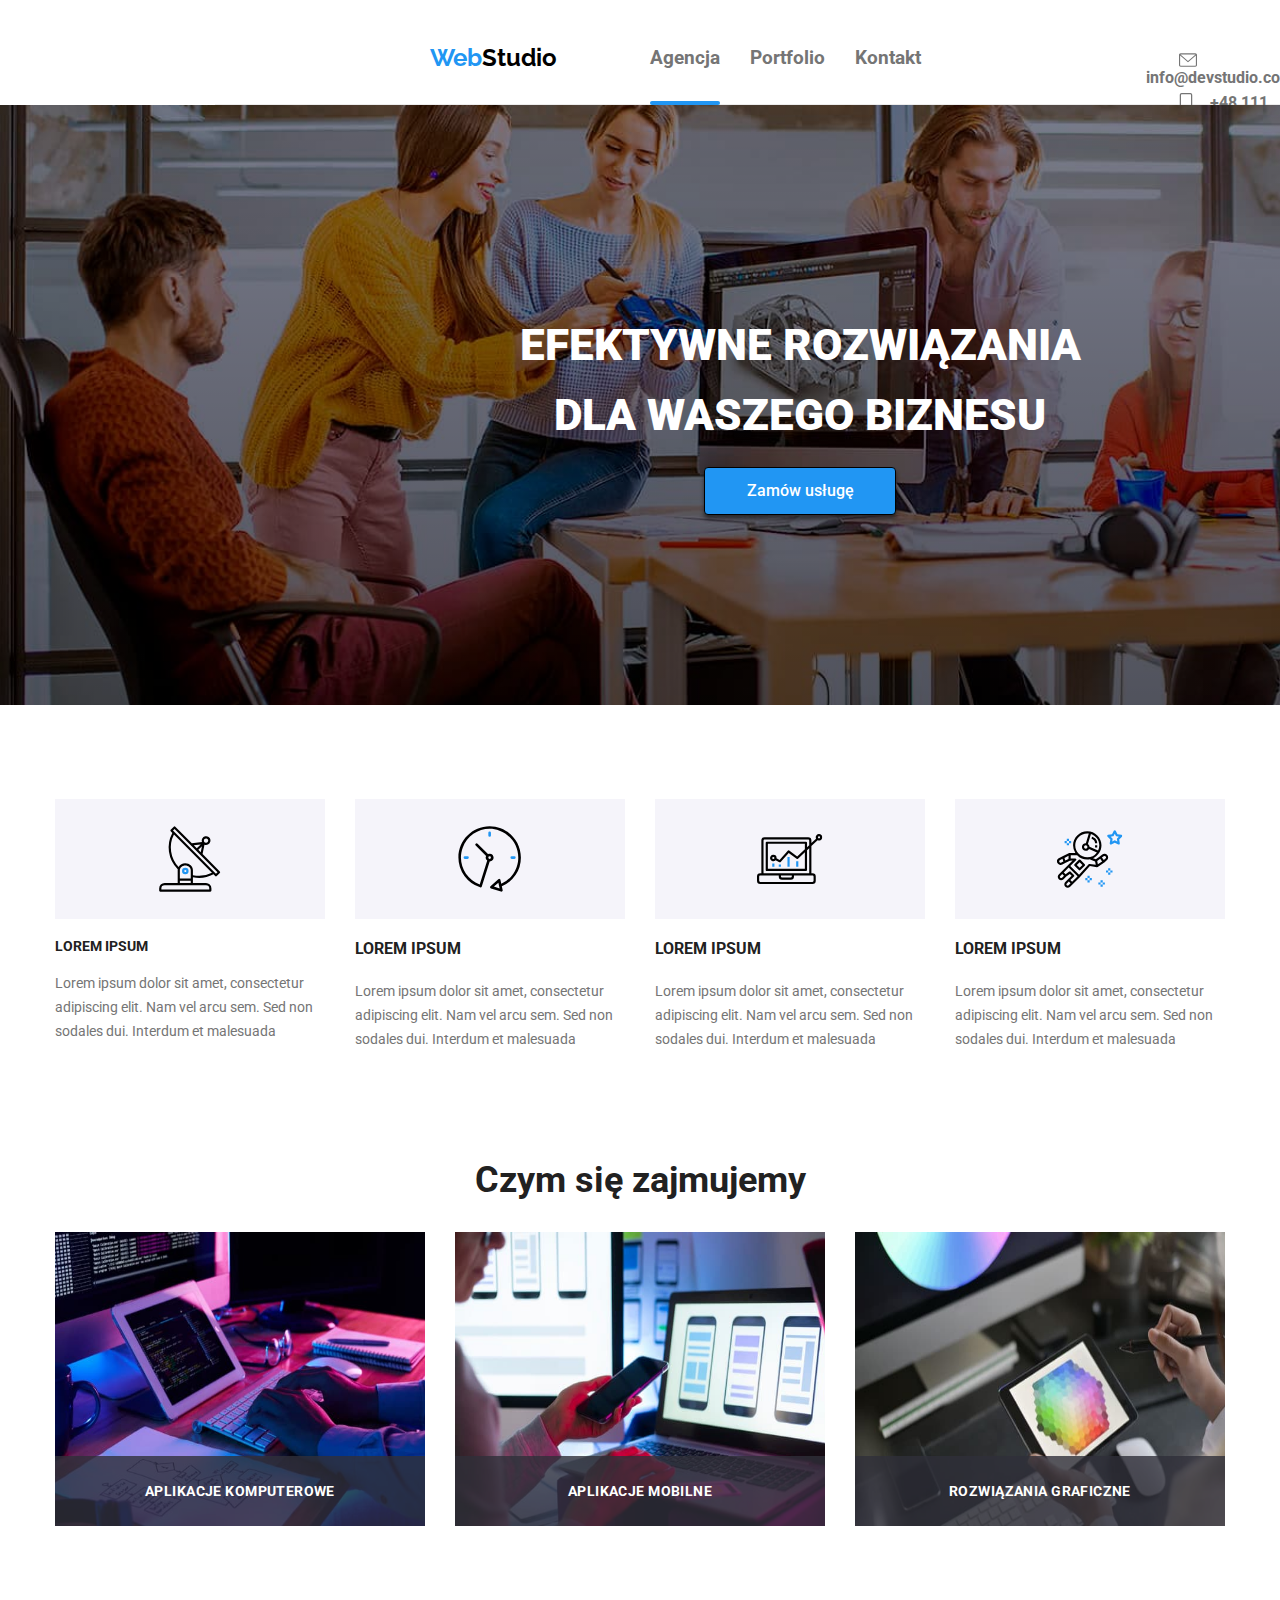
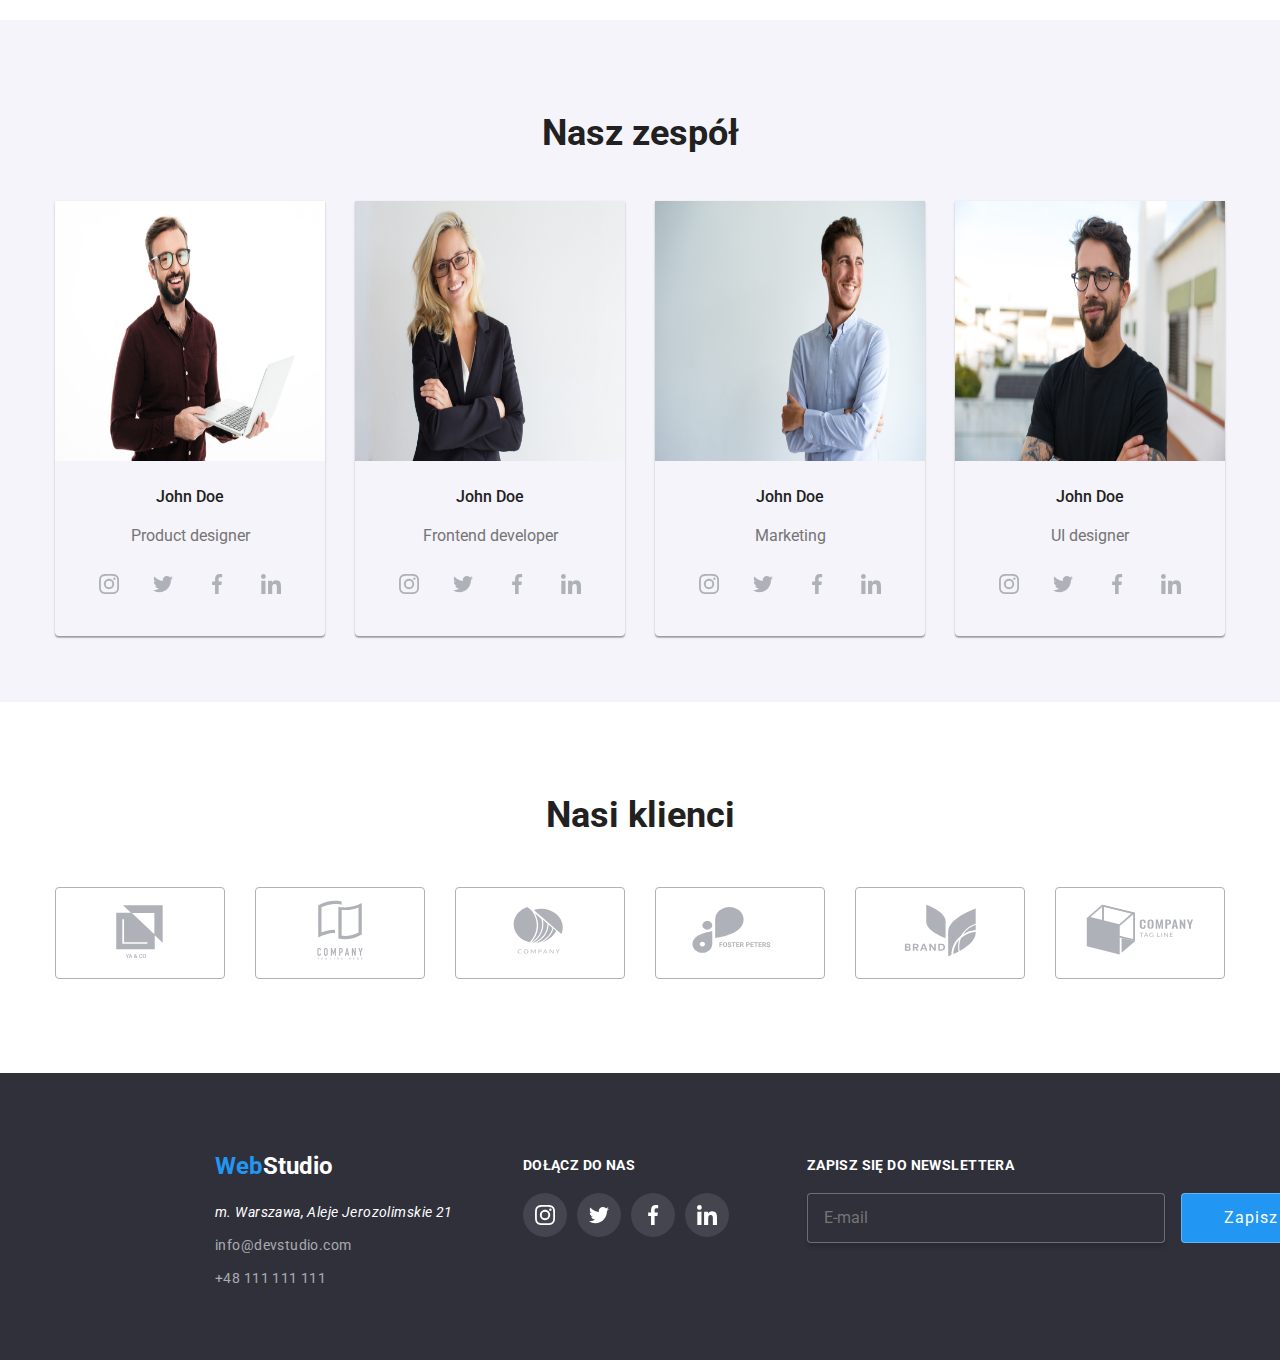
<file: index.html>
<!DOCTYPE html>
<html lang="en">
  <head>
    <meta charset="UTF-8" />
    <meta name="viewport" content="width=device-width, initial-scale=1" />
    <link href="./css/main.min.css" rel="stylesheet" type="text/css" />
    <title>Zadanie domowe - WebStudio</title>
    <link rel="preconnect" href="https://fonts.googleapis.com" />
    <link rel="preconnect" href="https://fonts.gstatic.com" crossorigin />
    <link
      href="https://fonts.googleapis.com/css2?family=Raleway:wght@700&family=Roboto:wght@400;500;700;900&display=swap"
      rel="stylesheet" />
    <link rel="stylesheet" href="./css/modern-normalize.min.css" />
  </head>
  <body>
    <header class="header-box">
      <div class="header-box__header-container">
        <section>
          <a href="https://roeee2.github.io/goit-markup-hw-07/"
            ><h2>
              <span class="header-box__header-container--logo-web">Web</span
              ><span class="header-box__header-container--logo-studio">Studio</span>
            </h2></a
          >
        </section>
        <nav>
          <section class="header-box__header-container--nav-spacing">
            <h3>
              <ul>
                <li>
                  <a class="header-box__header-container--nav-item-active" href="./index.html">Agencja</a>
                </li>
                <li>
                  <a class="header-box__header-container--nav-item" href="./portfolio.html">Portfolio</a>
                </li>
                <li>
                  <a class="header-box__header-container--nav-item" href="./contact.html">Kontakt</a>
                </li>
              </ul>
            </h3>
          </section>
        </nav>
        <section class="header-box__header-container--contact-spacing">
          <h4>
            <a href="mailto:info@devstudio.com">
              <svg class="envelope" width="24px" height="18px">
                <use href="./images/icons.svg#icon-envelope"></use>
              </svg>
              info@devstudio.com</a
            >
            <a href="tel:+48111111111">
              <svg class="smartphone" width="20px" height="32px">
                <use href="./images/icons.svg#icon-smartphone"></use>
              </svg>
              +48 111 111 111</a
            >
          </h4>
        </section>
      </div>
    </header>

    <!-- MAIN-->

    <main>
      <section class="solutions">
        <div class="solutions__content">
          <h1>
            <span class="solutions__content--title">
              <span>EFEKTYWNE ROZWIĄZANIA</span>
              <span>DLA WASZEGO BIZNESU</span>
            </span>
          </h1>
          <button type="button" class="solutions__content--order" data-modal-open>
            Zamów usługę
          </button>
          </div>
        </div>
      </section>
      <section>
        <div class="solutions-examples">
          <div class="solutions-examples__example-container">
            <div class="solutions-examples__icon">
              <svg width="65.32px" height="70px">
                <use href="./images/icons.svg#icon-antenna"></use>
              </svg>
            </div>
            <h4 class="solutions-examples__header">LOREM IPSUM</h4>
            <p class="solutions-examples__description">
              Lorem ipsum dolor sit amet, consectetur adipiscing elit. Nam vel
              arcu sem. Sed non sodales dui. Interdum et malesuada
            </p>
          </div>
          <div class="solutions-examples__example-container">
            <div class="solutions-examples__icon">
              <svg width="65.32px" height="70px">
                <use href="./images/icons.svg#icon-clock"></use>
              </svg>
            </div>
            <h4 class="solutions-example-header">LOREM IPSUM</h4>
            <p class="solutions-examples__description">
              Lorem ipsum dolor sit amet, consectetur adipiscing elit. Nam vel
              arcu sem. Sed non sodales dui. Interdum et malesuada
            </p>
          </div>
          <div class="solutions-examples__example-container">
            <div class="solutions-examples__icon">
              <svg width="65.32px" height="70px">
                <use href="./images/icons.svg#icon-diagram"></use>
              </svg>
            </div>
            <h4 class="solutions-example-header">LOREM IPSUM</h4>
            <p class="solutions-examples__description">
              Lorem ipsum dolor sit amet, consectetur adipiscing elit. Nam vel
              arcu sem. Sed non sodales dui. Interdum et malesuada
            </p>
          </div>
          <div class="solutions-examples__example-container">
            <div class="solutions-examples__icon">
              <svg width="65.32px" height="70px">
                <use href="./images/icons.svg#icon-astronaut"></use>
              </svg>
            </div>
            <h4 class="solutions-example-header">LOREM IPSUM</h4>
            <p class="solutions-examples__description">
              Lorem ipsum dolor sit amet, consectetur adipiscing elit. Nam vel
              arcu sem. Sed non sodales dui. Interdum et malesuada
            </p>
          </div>
        </div>
      </section>
      <section id="whatwedo">
        <div class="whatwedo">
          <div class="whatwedo__header">
            <h2 class="whatwedo__title">Czym się zajmujemy</h2>
          </div>
          <div class="whatwedo__container">
            <div class="whatwedo__item">
              <img
              src="images/whatwedo1.jpg"
              width="370"
              height="294"
              alt="Close up image of a programer working at his desk." />
                <div class="whatwedo__item--bar">
                <p class="whatwedo__item--description">Aplikacje komputerowe</p>
                </div>
            </div>
            <div class="whatwedo__item">
              <img
              src="images/whatwedo2.jpg"
              width="370"
              height="294"
              alt="Web ui designers are developing application/interface for mobile phones." />
                <div class="whatwedo__item--bar">
                <p class="whatwedo__item--description">Aplikacje mobilne</p>
                </div>
            </div>
            <div class="whatwedo__item">
              <img
              src="images/whatwedo3.jpg"
              width="370"
              height="294"
              alt="Creative artist web design with working colour selection graphic tablet." />
                <div class="whatwedo__item--bar">
                <p class="whatwedo__item--description">Rozwiązania graficzne</p>
                </div>
            </div>
          </div>
        </div>
      </section>

      <section id="team">
        <div class="team-header">
          <h2 class="whatwedo__title">Nasz zespół</h2>
        </div>
        <div class="team-container">
          <figure>
            <img
              src="images/ourteam1.jpg"
              width="270"
              height="260"
              alt="Smiling product designer - John Doe." />
            <figcaption>
              <h4 class="team-container__member-header">John Doe</h4>
              <p class="team-container__description">Product designer</p>
              <div class="team-container__socials">
                <ul>
                  <li>
                    <a
                      href="https://instagram.com"
                      target="_blank"
                      rel="noopener noreferrer">
                      <svg class="team-container__socials--icon" width="20px" height="20px">
                        <use href="./images/icons.svg#icon-instagram"></use>
                      </svg>
                    </a>
                  </li>
                  <li>
                    <a
                      href="https://twitter.com"
                      target="_blank"
                      rel="noopener noreferrer">
                      <svg class="team-container__socials--icon" width="20px" height="20px">
                        <use href="./images/icons.svg#icon-twitter"></use>
                      </svg>
                    </a>
                  </li>
                  <li>
                    <a
                      href="https://facebook.com"
                      target="_blank"
                      rel="noopener noreferrer">
                      <svg class="team-container__socials--icon" width="20px" height="20px">
                        <use href="./images/icons.svg#icon-facebook"></use>
                      </svg>
                    </a>
                  </li>
                  <li>
                    <a
                      href="https://linkedin.com"
                      target="_blank"
                      rel="noopener noreferrer">
                      <svg class="team-container__socials--icon" width="20px" height="20px">
                        <use href="./images/icons.svg#icon-linkedin"></use>
                      </svg>
                    </a>
                  </li>
                </ul>
              </div>
            </figcaption>
          </figure>
          <figure>
            <img
              src="images/ourteam2.jpg"
              width="270"
              height="260"
              alt="Smiling frontend developer - John Doe." />
            <figcaption>
              <h4 class="team-container__member-header">John Doe</h4>
              <p class="team-container__description">Frontend developer</p>
              <div class="team-container__socials">
                <ul>
                  <li>
                    <a
                      href="https://instagram.com"
                      target="_blank"
                      rel="noopener noreferrer">
                      <svg class="team-container__socials--icon" width="20px" height="20px">
                        <use href="./images/icons.svg#icon-instagram"></use>
                      </svg>
                    </a>
                  </li>
                  <li>
                    <a
                      href="https://twitter.com"
                      target="_blank"
                      rel="noopener noreferrer">
                      <svg class="team-container__socials--icon" width="20px" height="20px">
                        <use href="./images/icons.svg#icon-twitter"></use>
                      </svg>
                    </a>
                  </li>
                  <li>
                    <a
                      href="https://facebook.com"
                      target="_blank"
                      rel="noopener noreferrer">
                      <svg class="team-container__socials--icon" width="20px" height="20px">
                        <use href="./images/icons.svg#icon-facebook"></use>
                      </svg>
                    </a>
                  </li>
                  <li>
                    <a
                      href="https://linkedin.com"
                      target="_blank"
                      rel="noopener noreferrer">
                      <svg class="team-container__socials--icon" width="20px" height="20px">
                        <use href="./images/icons.svg#icon-linkedin"></use>
                      </svg>
                    </a>
                  </li>
                </ul>
              </div>
            </figcaption>
          </figure>
          <figure>
            <img
              src="images/ourteam3.jpg"
              width="270"
              height="260"
              alt="Smiling marketing team member - John Doe." />
            <figcaption>
              <h4 class="team-container__member-header">John Doe</h4>
              <p class="team-container__description">Marketing</p>
              <div class="team-container__socials">
                <ul>
                  <li>
                    <a
                      href="https://instagram.com"
                      target="_blank"
                      rel="noopener noreferrer">
                      <svg class="team-container__socials--icon" width="20px" height="20px">
                        <use href="./images/icons.svg#icon-instagram"></use>
                      </svg>
                    </a>
                  </li>
                  <li>
                    <a
                      href="https://twitter.com"
                      target="_blank"
                      rel="noopener noreferrer">
                      <svg class="team-container__socials--icon" width="20px" height="20px">
                        <use href="./images/icons.svg#icon-twitter"></use>
                      </svg>
                    </a>
                  </li>
                  <li>
                    <a
                      href="https://facebook.com"
                      target="_blank"
                      rel="noopener noreferrer">
                      <svg class="team-container__socials--icon" width="20px" height="20px">
                        <use href="./images/icons.svg#icon-facebook"></use>
                      </svg>
                    </a>
                  </li>
                  <li>
                    <a
                      href="https://linkedin.com"
                      target="_blank"
                      rel="noopener noreferrer">
                      <svg class="team-container__socials--icon" width="20px" height="20px">
                        <use href="./images/icons.svg#icon-linkedin"></use>
                      </svg>
                    </a>
                  </li>
                </ul>
              </div>
            </figcaption>
          </figure>
          <figure>
            <img
              src="images/ourteam4.jpg"
              width="270"
              height="260"
              alt="Smiling UI designer - John Doe." />
            <figcaption>
              <h4 class="team-container__member-header">John Doe</h4>
              <p class="team-container__description">UI designer</p>
              <div class="team-container__socials">
                <ul>
                  <li>
                    <a
                      href="https://instagram.com"
                      target="_blank"
                      rel="noopener noreferrer">
                      <svg class="team-container__socials--icon" width="20px" height="20px">
                        <use href="./images/icons.svg#icon-instagram"></use>
                      </svg>
                    </a>
                  </li>
                  <li>
                    <a
                      href="https://twitter.com"
                      target="_blank"
                      rel="noopener noreferrer">
                      <svg class="team-container__socials--icon" width="20px" height="20px">
                        <use href="./images/icons.svg#icon-twitter"></use>
                      </svg>
                    </a>
                  </li>
                  <li>
                    <a
                      href="https://facebook.com"
                      target="_blank"
                      rel="noopener noreferrer">
                      <svg class="team-container__socials--icon" width="20px" height="20px">
                        <use href="./images/icons.svg#icon-facebook"></use>
                      </svg>
                    </a>
                  </li>
                  <li>
                    <a
                      href="https://linkedin.com"
                      target="_blank"
                      rel="noopener noreferrer">
                      <svg class="team-container__socials--icon" width="20px" height="20px">
                        <use href="./images/icons.svg#icon-linkedin"></use>
                      </svg>
                    </a>
                  </li>
                </ul>
              </div>
            </figcaption>
          </figure>
        </div>
      </section>
      <section id="customers">
        <div class="whatwedo">
          <h2 class="whatwedo__title">Nasi klienci</h2>
        </div>
        <div class="customers-icons">
          <ul>
            <li>
              <a
                href="https://google.com"
                target="_blank"
                rel="noopener noreferrer">
                <svg width="212" height="120">
                  <use href="./images/icons.svg#icon-customer_logo"></use>
                </svg>
              </a>
            </li>
            <li>
              <a href="https://google.com" target="_blank" rel="noopener noreferrer">
                <svg width="212" height="120">
                  <use href="./images/icons.svg#icon-customer_logo2"></use>
                </svg>
              </a>
            </li>
            <li>
              <a
                href="https://google.com"
                target="_blank"
                rel="noopener noreferrer">
                <svg width="212" height="120">
                  <use href="./images/icons.svg#icon-customer_logo3"></use>
                </svg>
              </a>
            </li>
            <li>
              <a
                href="https://google.com"
                target="_blank"
                rel="noopener noreferrer">
                <svg width="212" height="120">
                  <use href="./images/icons.svg#icon-customer_logo4"></use>
                </svg>
              </a>
            </li>
            <li>
              <a
                href="https://google.com"
                target="_blank"
                rel="noopener noreferrer">
                <svg width="212" height="120">
                  <use href="./images/icons.svg#icon-customer_logo5"></use>
                </svg>
              </a>
            </li>
            <li>
              <a
                href="https://google.com"
                target="_blank"
                rel="noopener noreferrer">
                <svg width="212" height="120">
                  <use href="./images/icons.svg#icon-customer_logo6"></use>
                </svg>
              </a>
            </li>
          </ul>
        </div>
      </section>
    </main>

    <!-- FOOTER -->

    <footer class="footer-bg">
      <div class="footer-container">
        <section id="contact">
          <div class="footer-container__logo">
            <a href="https://roeee2.github.io/goit-markup-hw-07/"
              ><h2>
                <span class="footer-container__logo--logo-web">Web</span
                ><span class="footer-container__logo--logo-studio">Studio</span>
              </h2></a
            >
          </div>
          <div class="footer-container__address">
            <address>m. Warszawa, Aleje Jerozolimskie 21</address>
            <ul class="footer-container__address--ways-of-contact">
              <li>
                <span><a href="mailto:info@devstudio.com"
                    >info@devstudio.com</a
                  ></span
                >
              </li>
              <li>
                <span><a href="tel:+48111111111">+48 111 111 111</a></span
                >
              </li>
            </ul>
          </div>
        </section>
        <section class="footer-container__socials">
          <h2>Dołącz do Nas</h2>
          <ul>
            <li>
              <a
                href="https://instagram.com"
                target="_blank"
                rel="noopener noreferrer">
                <svg width="20px" height="20px">
                  <use href="./images/icons.svg#icon-instagram"></use>
                </svg>
              </a>
            </li>
            <li>
              <a
                href="https://twitter.com"
                target="_blank"
                rel="noopener noreferrer">
                <svg width="20px" height="20px">
                  <use href="./images/icons.svg#icon-twitter"></use>
                </svg>
              </a>
            </li>
            <li>
              <a
                href="https://facebook.com"
                target="_blank"
                rel="noopener noreferrer">
                <svg width="20px" height="20px">
                  <use href="./images/icons.svg#icon-facebook"></use>
                </svg>
              </a>
            </li>
            <li>
              <a
                href="https://linkedin.com"
                target="_blank"
                rel="noopener noreferrer">
                <svg width="20px" height="20px">
                  <use href="./images/icons.svg#icon-linkedin"></use>
                </svg>
              </a>
            </li>
          </ul>
        </section>
        <section>         
          <ul class="footer-container__newsletter">
            <li>
              <h2>Zapisz się do newslettera</h2>  
            </li>
            <li>
              <form name="signup" autocomplete="on" novalidate>
                <label>
                  <input type="email" name="email" class="footer-container__newsletter--newsletter-box" placeholder="E-mail"/>
                </label>
                <button type="submit" class="footer-container__newsletter--subscribe">
                  Zapisz się
                  <svg class="footer-container__newsletter--send-icon" width="24px" height="24px">
                  <use href="./images/icons.svg#icon-send"></use>
                  </svg>
                </button>
              </form>
            </li>
          </ul>
        </section>
      </div>
    </footer>
    <div class="backdrop is-hidden" data-modal>
      <div class="modal">
        <button class="modal__close" data-modal-close>
          <svg width="22px" height="22px">
            <use href="./images/icons.svg#icon-close"></use>
          </svg>
        </button>

        <div class="contact">
          <h2>Zostaw swoje dane w formularzu poniżej</h2>
          <form name="contact-form" autocomplete="on" novalidate>
            <label>
              <h3 class="contact__label-header">Imię</h3>
              <div class="contact__field">
                <input type="text" name="contact-name" class="contact__field--box"/>
                <svg width="18px" height="18px">
                  <use href="./images/icons.svg#icon-person-black"></use>
                </svg>
              </div>
            </label>
            <label>
              <h3 class="contact__label-header">Telefon</h3>
              <div class="contact__field">
                <input type="text" name="contact-phone" class="contact__field--box" />
                <svg width="18px" height="18px">
                  <use href="./images/icons.svg#icon-phone-black"></use>
                </svg>
              </div>
            </label>
            <label>
              <h3 class="contact__label-header">Email</h3>
              <div class="contact__field">
                <input type="email" name="contact-email" class="contact__field--box" />
                <svg width="18px" height="18px">
                  <use href="./images/icons.svg#icon-email-black"></use>
                </svg>
              </div>
            </label>
            <label>
              <h3 class="contact__label-header">Komentarz</h3>
              <div class="contact__field">
                <textarea class="contact__comment" name="comment" rows="5" placeholder="Wprowadź tekst"></textarea>
              </div>
            </label>
  
              <div class="contact__checkbox-container">
                <input type="checkbox" id="checkbox1" name="contact-checkbox"/>
                <label for="checkbox1" class="contact__declaration-label">
                  <div class="contact__empty-box">
                    <svg width="16px" height="15px" class="contact__checkbox-container--empty">
                      <use href="./images/icons.svg#icon-checkbox"></use>
                    </svg>
                  </div>
                  <div class="contact__box-checked">
                    <svg width="16px" height="15px" class="contact__checkbox-container--checked">
                      <use href="./images/icons.svg#icon-checkbox-blue"></use>
                    </svg>
                  </div>
                  Oświadczam iż akceptuję <a class="contact__declaration-link" href="#">Regulamin</a> i
                <a class="contact__declaration-link" href="#">Politykę Prywatności.</a>
                </label>

              </div>

            <div class="contact__send-button">
              <button type="submit" class="contact__contact-button">
                Wyślij
              </button>
            </div>
          </form>
        </div>

      </div>
    </div>
    <script src="./js/modal.js"></script>
  </body>
</html>
</file>
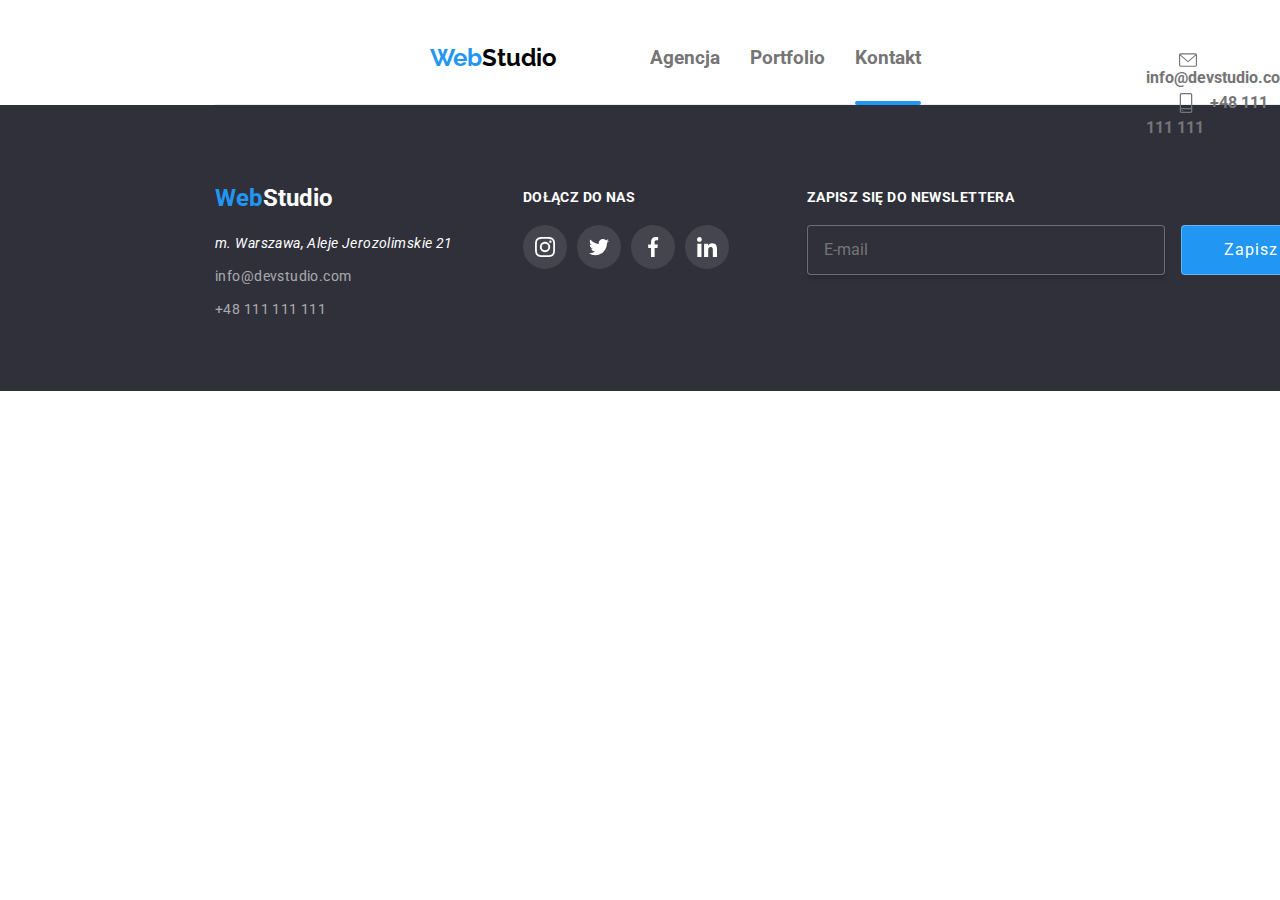
<file: contact.html>
<!DOCTYPE html>
<html lang="en">
  <head>
    <meta charset="UTF-8" />
    <meta name="viewport" content="width=device-width, initial-scale=1" />
    <link href="./css/main.min.css" rel="stylesheet" type="text/css" />
    <title>Zadanie domowe - WebStudio</title>
    <link rel="preconnect" href="https://fonts.googleapis.com" />
    <link rel="preconnect" href="https://fonts.gstatic.com" crossorigin />
    <link
      href="https://fonts.googleapis.com/css2?family=Raleway:wght@700&family=Roboto:wght@400;500;700;900&display=swap"
      rel="stylesheet" />
    <link rel="stylesheet" href="./css/modern-normalize.min.css" />
  </head>
  <body>
    <header class="header-box">
      <div class="header-box__header-container">
        <section>
          <a href="https://roeee2.github.io/goit-markup-hw-07/"
            ><h2>
              <span class="header-box__header-container--logo-web">Web</span
              ><span class="header-box__header-container--logo-studio"
                >Studio</span
              >
            </h2></a
          >
        </section>
        <nav>
          <section class="header-box__header-container--nav-spacing">
            <h3>
              <ul>
                <li>
                  <a
                    class="header-box__header-container--nav-item"
                    href="./index.html"
                    >Agencja</a
                  >
                </li>
                <li>
                  <a
                    class="header-box__header-container--nav-item"
                    href="./portfolio.html"
                    >Portfolio</a
                  >
                </li>
                <li>
                  <a
                    class="header-box__header-container--nav-item-active"
                    href="./contact.html"
                    >Kontakt</a
                  >
                </li>
              </ul>
            </h3>
          </section>
        </nav>
        <section class="header-box__header-container--contact-spacing">
          <h4>
            <a href="mailto:info@devstudio.com">
              <svg class="envelope" width="24px" height="18px">
                <use href="./images/icons.svg#icon-envelope"></use>
              </svg>
              info@devstudio.com</a
            >
            <a href="tel:+48111111111">
              <svg class="smartphone" width="20px" height="32px">
                <use href="./images/icons.svg#icon-smartphone"></use>
              </svg>
              +48 111 111 111</a
            >
          </h4>
        </section>
      </div>
    </header>

    <!-- MAIN-->

    <main></main>

    <!-- FOOTER -->

    <footer class="footer-bg">
      <div class="footer-container">
        <section id="contact">
          <div class="footer-container__logo">
            <a href="https://roeee2.github.io/goit-markup-hw-07/"
              ><h2>
                <span class="footer-container__logo--logo-web">Web</span
                ><span class="footer-container__logo--logo-studio">Studio</span>
              </h2></a
            >
          </div>
          <div class="footer-container__address">
            <address>m. Warszawa, Aleje Jerozolimskie 21</address>
            <ul class="footer-container__address--ways-of-contact">
              <li>
                <span
                  ><a href="mailto:info@devstudio.com"
                    >info@devstudio.com</a
                  ></span
                >
              </li>
              <li>
                <span><a href="tel:+48111111111">+48 111 111 111</a></span>
              </li>
            </ul>
          </div>
        </section>
        <section class="footer-container__socials">
          <h2>Dołącz do Nas</h2>
          <ul>
            <li>
              <a
                href="https://instagram.com"
                target="_blank"
                rel="noopener noreferrer">
                <svg width="20px" height="20px">
                  <use href="./images/icons.svg#icon-instagram"></use>
                </svg>
              </a>
            </li>
            <li>
              <a
                href="https://twitter.com"
                target="_blank"
                rel="noopener noreferrer">
                <svg width="20px" height="20px">
                  <use href="./images/icons.svg#icon-twitter"></use>
                </svg>
              </a>
            </li>
            <li>
              <a
                href="https://facebook.com"
                target="_blank"
                rel="noopener noreferrer">
                <svg width="20px" height="20px">
                  <use href="./images/icons.svg#icon-facebook"></use>
                </svg>
              </a>
            </li>
            <li>
              <a
                href="https://linkedin.com"
                target="_blank"
                rel="noopener noreferrer">
                <svg width="20px" height="20px">
                  <use href="./images/icons.svg#icon-linkedin"></use>
                </svg>
              </a>
            </li>
          </ul>
        </section>
        <section>
          <ul class="footer-container__newsletter">
            <li>
              <h2>Zapisz się do newslettera</h2>
            </li>
            <li>
              <form name="signup" autocomplete="on" novalidate>
                <label>
                  <input
                    type="email"
                    name="email"
                    class="footer-container__newsletter--newsletter-box"
                    placeholder="E-mail" />
                </label>
                <button
                  type="submit"
                  class="footer-container__newsletter--subscribe">
                  Zapisz się
                  <svg
                    class="footer-container__newsletter--send-icon"
                    width="24px"
                    height="24px">
                    <use href="./images/icons.svg#icon-send"></use>
                  </svg>
                </button>
              </form>
            </li>
          </ul>
        </section>
      </div>
    </footer>
  </body>
</html>
</file>
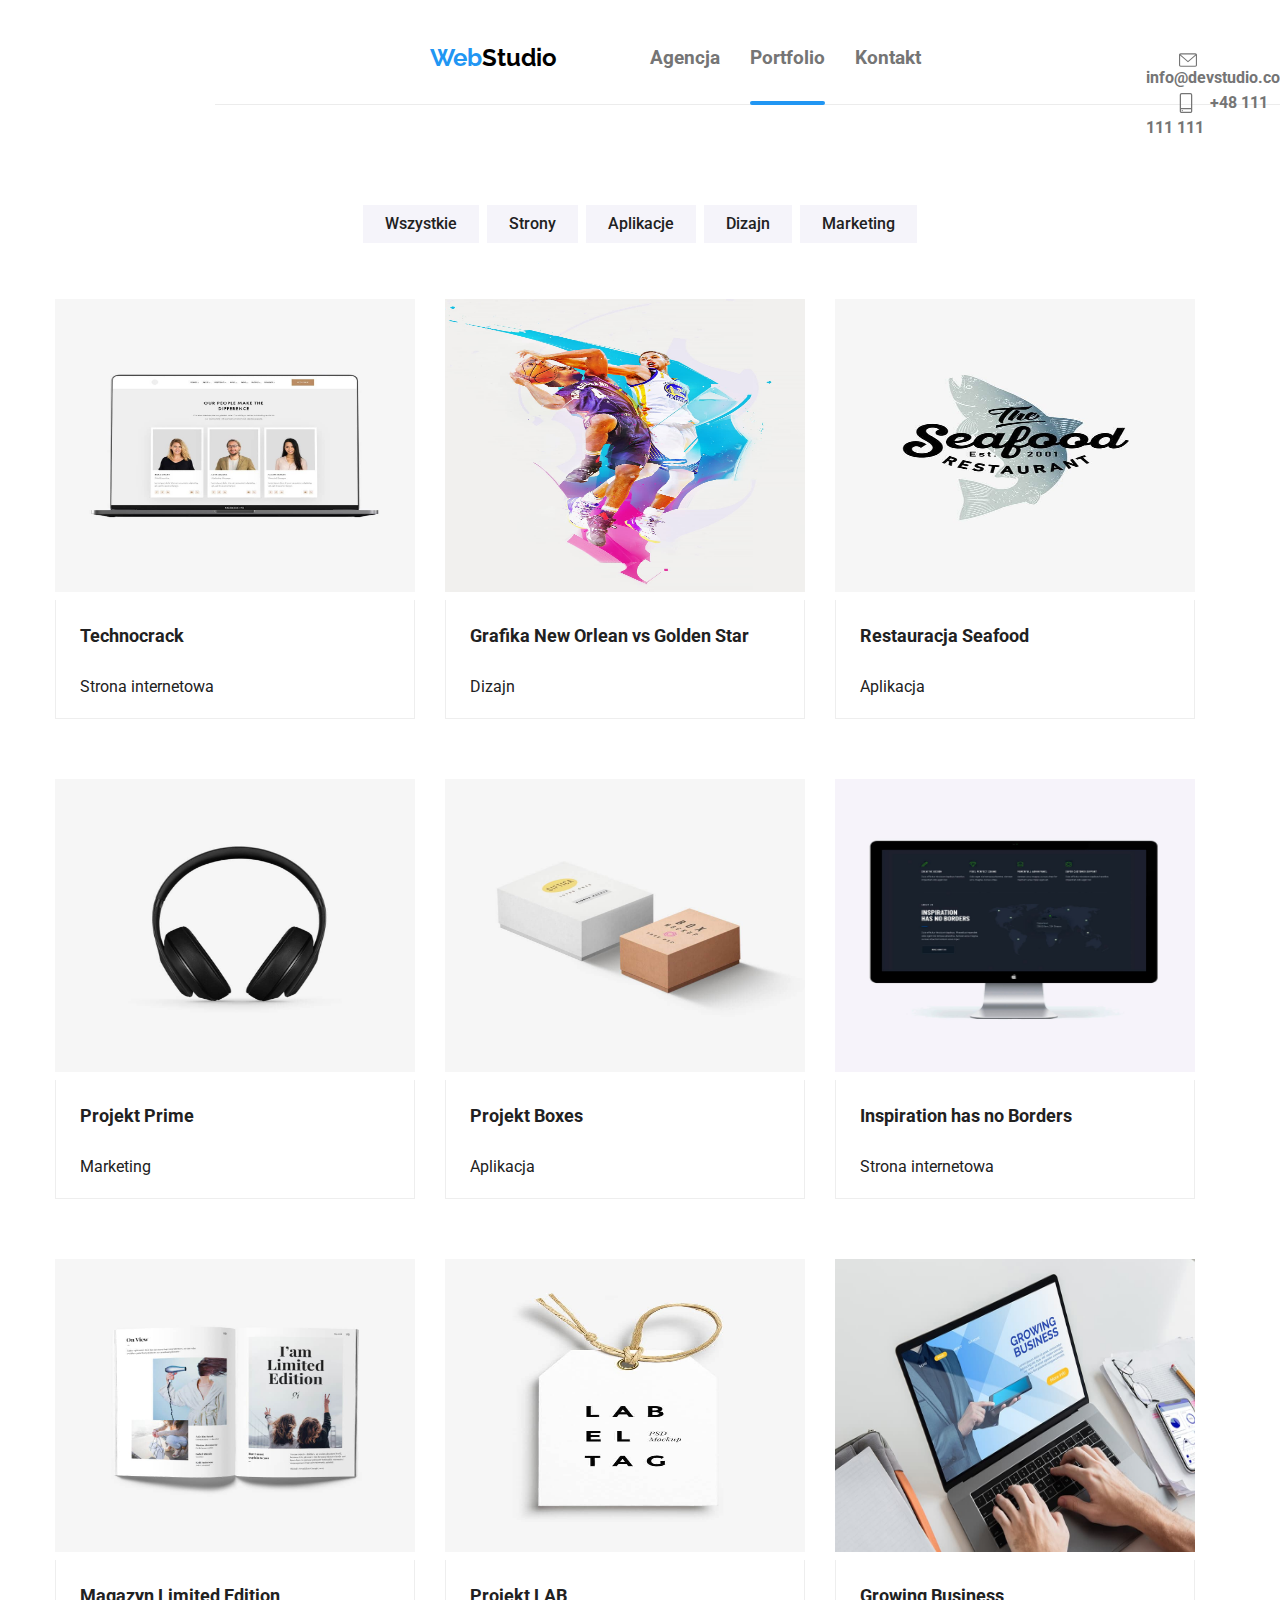
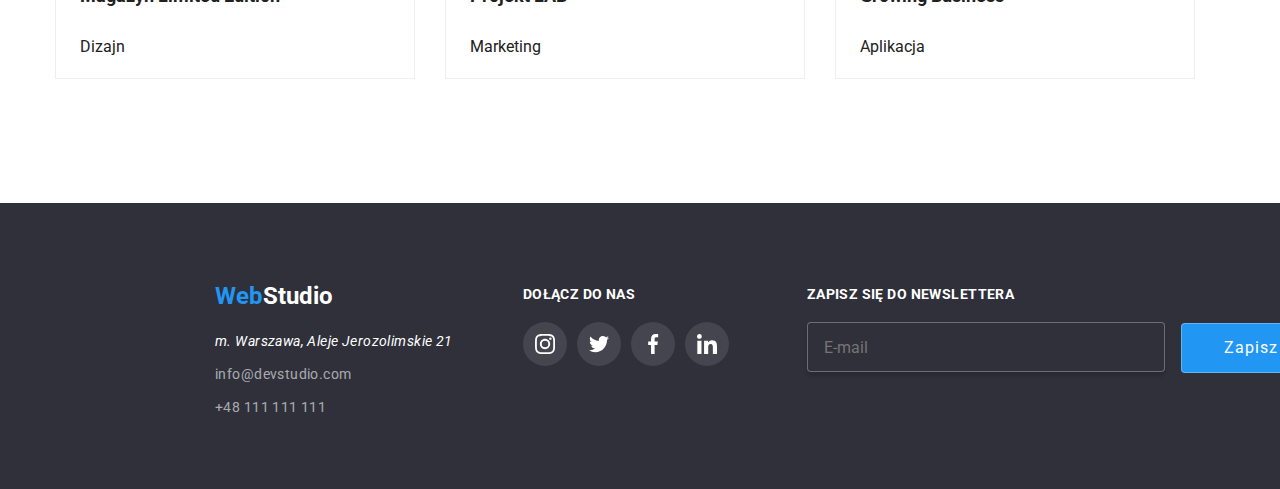
<file: portfolio.html>
<!DOCTYPE html>
<html lang="en">
  <head>
    <meta charset="UTF-8" />
    <meta name="viewport" content="width=device-width, initial-scale=1" />
    <link href="./css/main.min.css" rel="stylesheet" type="text/css" />
    <title>Zadanie domowe - WebStudio</title>
    <link rel="preconnect" href="https://fonts.googleapis.com" />
    <link rel="preconnect" href="https://fonts.gstatic.com" crossorigin />
    <link
      href="https://fonts.googleapis.com/css2?family=Raleway:wght@700&family=Roboto:wght@400;500;700;900&display=swap"
      rel="stylesheet" />
    <link rel="stylesheet" href="./css/modern-normalize.min.css" />
  </head>
  <body>
    <header class="header-box">
      <div class="header-box__header-container">
        <section>
          <a href="https://roeee2.github.io/goit-markup-hw-07/"
            ><h2>
              <span class="header-box__header-container--logo-web">Web</span
              ><span class="header-box__header-container--logo-studio">Studio</span>
            </h2></a
          >
        </section>
        <nav>
          <section class="header-box__header-container--nav-spacing">
            <h3>
              <ul>
                <li>
                  <a class="header-box__header-container--nav-item" href="./index.html">Agencja</a>
                </li>
                <li>
                  <a class="header-box__header-container--nav-item-active" href="./portfolio.html">Portfolio</a>
                </li>
                <li>
                  <a class="header-box__header-container--nav-item" href="./contact.html">Kontakt</a>
                </li>
              </ul>
            </h3>
          </section>
        </nav>
        <section class="header-box__header-container--contact-spacing">
          <h4>
            <a href="mailto:info@devstudio.com">
              <svg class="envelope" width="24px" height="18px">
                <use href="./images/icons.svg#icon-envelope"></use>
              </svg>
              info@devstudio.com</a
            >
            <a href="tel:+48111111111">
              <svg class="smartphone" width="20px" height="32px">
                <use href="./images/icons.svg#icon-smartphone"></use>
              </svg>
              +48 111 111 111</a
            >
          </h4>
        </section>
      </div>
    </header>

    <!-- MAIN-->

    <main>
      <section>
        <ul class="types-box">
          <li>
            <button type="button" class="types-box__portfolio-type">
              <a href="#">Wszystkie</a>
            </button>
          </li>
          <li>
            <button type="button" class="types-box__portfolio-type">
              <a href="#">Strony</a>
            </button>
          </li>
          <li>
            <button type="button" class="types-box__portfolio-type">
              <a href="#">Aplikacje</a>
            </button>
          </li>
          <li>
            <button type="button" class="types-box__portfolio-type">
              <a href="#">Dizajn</a>
            </button>
          </li>
          <li>
            <button type="button" class="types-box__portfolio-type">
              <a href="#">Marketing</a>
            </button>
          </li>
        </ul>
      </section>
      <section class="gallery-box">
        <ul class="gallery-box__portfolio">
          <li>
            <figure>
              <div class="gallery-box__portfolio--tile">
                <img
                  src="./images/portfolio/photo1.jpg"
                  alt="Website built for a company called Technocrack."
                  width="370"
                  height="293" />
                <div class="gallery-box__portfolio--overlay">
                  Technocrack jest popularną platformą wykorzystywaną do rozpowszechniania koronawirusa. Firmy wykorzystują tę platformę do celów szpiegowskich i ataków na niezabezpieczone serwery konkurencji.
                </div>
              </div>
              <figcaption>
                <h3 class="gallery-box__portfolio--header">Technocrack</h3>
                <p class="gallery-box__portfolio--description">Strona internetowa</p>
              </figcaption>
            </figure>
          </li>
          <li>
            <figure>
              <div class="gallery-box__portfolio--tile">
                <img
                  src="./images/portfolio/photo2.jpg"
                  alt="New Orlean vs. Golden Star poster design."
                  width="370"
                  height="293" />
                <div class="gallery-box__portfolio--overlay">
                  Technocrack jest popularną platformą wykorzystywaną do rozpowszechniania koronawirusa. Firmy wykorzystują tę platformę do celów szpiegowskich i ataków na niezabezpieczone serwery konkurencji.
                </div>
              </div>
                <figcaption>
                  <h3 class="gallery-box__portfolio--header">
                    Grafika New Orlean vs Golden Star
                  </h3>
                  <p class="gallery-box__portfolio--description">Dizajn</p>
              </figcaption>
            </figure>
          </li>
          <li>
            <figure>
              <div class="gallery-box__portfolio--tile">
                <img
                  src="./images/portfolio/photo3.jpg"
                  alt="Logo of an app built for a seafood restaurant called Seafood."
                  width="370"
                  height="293" />
                  <div class="gallery-box__portfolio--overlay">
                    Technocrack jest popularną platformą wykorzystywaną do rozpowszechniania koronawirusa. Firmy wykorzystują tę platformę do celów szpiegowskich i ataków na niezabezpieczone serwery konkurencji.
                  </div>
              </div>
                <figcaption>
                  <h3 class="gallery-box__portfolio--header">Restauracja Seafood</h3>
                  <p class="gallery-box__portfolio--description">Aplikacja</p>
                </figcaption>
            </figure>
          </li>
          <li>
            <figure>
              <div class="gallery-box__portfolio--tile">
                <img
                  src="./images/portfolio/photo4.jpg"
                  alt="Picture of headphones."
                  width="370"
                  height="293" />
                  <div class="gallery-box__portfolio--overlay">
                    Technocrack jest popularną platformą wykorzystywaną do rozpowszechniania koronawirusa. Firmy wykorzystują tę platformę do celów szpiegowskich i ataków na niezabezpieczone serwery konkurencji.
                  </div>
              </div>
                <figcaption>
                  <h3 class="gallery-box__portfolio--header">Projekt Prime</h3>
                  <p class="gallery-box__portfolio--description">Marketing</p>
                </figcaption>
            </figure>
          </li>
          <li>
            <figure>
              <div class="gallery-box__portfolio--tile">
                <img
                  src="./images/portfolio/photo5.jpg"
                  alt="Picture of two boxes."
                  width="370"
                  height="293" />
                  <div class="gallery-box__portfolio--overlay">
                    Technocrack jest popularną platformą wykorzystywaną do rozpowszechniania koronawirusa. Firmy wykorzystują tę platformę do celów szpiegowskich i ataków na niezabezpieczone serwery konkurencji.
                  </div>
              </div>
                <figcaption>
                  <h3 class="gallery-box__portfolio--header">Projekt Boxes</h3>
                  <p class="gallery-box__portfolio--description">Aplikacja</p>
                </figcaption>
            </figure>
          </li>
          <li>
            <figure>
              <div class="gallery-box__portfolio--tile">
                <img
                  src="./images/portfolio/photo6.jpg"
                  alt="Website called Inspiration has no borders."
                  width="370"
                  height="293" />
                  <div class="gallery-box__portfolio--overlay">
                    Technocrack jest popularną platformą wykorzystywaną do rozpowszechniania koronawirusa. Firmy wykorzystują tę platformę do celów szpiegowskich i ataków na niezabezpieczone serwery konkurencji.
                  </div>
              </div>
                <figcaption>
                  <h3 class="gallery-box__portfolio--header">
                    Inspiration has no Borders
                  </h3>
                  <p class="gallery-box__portfolio--description">Strona internetowa</p>
                </figcaptio>
            </figure>
          </li>
          <li>
            <figure>
              <div class="gallery-box__portfolio--tile">
                <img
                  src="./images/portfolio/photo7.jpg"
                  alt="Design of a Limited Edition magazine."
                  width="370"
                  height="293" />
                  <div class="gallery-box__portfolio--overlay">
                    Technocrack jest popularną platformą wykorzystywaną do rozpowszechniania koronawirusa. Firmy wykorzystują tę platformę do celów szpiegowskich i ataków na niezabezpieczone serwery konkurencji.
                  </div>
              </div>
                <figcaption>
                  <h3 class="gallery-box__portfolio--header">Magazyn Limited Edition</h3>
                  <p class="gallery-box__portfolio--description">Dizajn</p>
                </figcaption>
            </figure>
          </li>
          <li>
            <figure>
              <div class="gallery-box__portfolio--tile">
                <img
                  src="./images/portfolio/photo8.jpg"
                  alt="Picture of a fancy design tag."
                  width="370"
                  height="293" />
                  <div class="gallery-box__portfolio--overlay">
                    Technocrack jest popularną platformą wykorzystywaną do rozpowszechniania koronawirusa. Firmy wykorzystują tę platformę do celów szpiegowskich i ataków na niezabezpieczone serwery konkurencji.
                  </div>
              </div>
                <figcaption>
                  <h3 class="gallery-box__portfolio--header">Projekt LAB</h3>
                  <p class="gallery-box__portfolio--description">Marketing</p>
                </figcaption>
            </figure>
          </li>
          <li>
            <figure>
              <div class="gallery-box__portfolio--tile">
                <img
                  src="./images/portfolio/photo9.jpg"
                  alt="Growing business app shown on a laptop screen."
                  width="370"
                  height="293" />
                  <div class="gallery-box__portfolio--overlay">
                    Technocrack jest popularną platformą wykorzystywaną do rozpowszechniania koronawirusa. Firmy wykorzystują tę platformę do celów szpiegowskich i ataków na niezabezpieczone serwery konkurencji.
                  </div>
              </div>
                <figcaption>
                  <h3 class="gallery-box__portfolio--header">Growing Business</h3>
                  <p class="gallery-box__portfolio--description">Aplikacja</p>
                </figcaption>
            </figure>
          </li>
        </ul>
      </section>
    </main>

    <!-- FOOTER -->

    <footer class="footer-bg">
      <div class="footer-container">
        <section id="contact">
          <div class="footer-container__logo">
            <a href="https://roeee2.github.io/goit-markup-hw-07/"
              ><h2>
                <span class="footer-container__logo--logo-web">Web</span
                ><span class="footer-container__logo--logo-studio">Studio</span>
              </h2></a
            >
          </div>
          <div class="footer-container__address">
            <address>m. Warszawa, Aleje Jerozolimskie 21</address>
            <ul class="footer-container__address--ways-of-contact">
              <li>
                <span><a href="mailto:info@devstudio.com"
                    >info@devstudio.com</a
                  ></span
                >
              </li>
              <li>
                <span><a href="tel:+48111111111">+48 111 111 111</a></span
                >
              </li>
            </ul>
          </div>
        </section>
        <section class="footer-container__socials">
          <h2>Dołącz do Nas</h2>
          <ul>
            <li>
              <a
                href="https://instagram.com"
                target="_blank"
                rel="noopener noreferrer">
                <svg width="20px" height="20px">
                  <use href="./images/icons.svg#icon-instagram"></use>
                </svg>
              </a>
            </li>
            <li>
              <a
                href="https://twitter.com"
                target="_blank"
                rel="noopener noreferrer">
                <svg width="20px" height="20px">
                  <use href="./images/icons.svg#icon-twitter"></use>
                </svg>
              </a>
            </li>
            <li>
              <a
                href="https://facebook.com"
                target="_blank"
                rel="noopener noreferrer">
                <svg width="20px" height="20px">
                  <use href="./images/icons.svg#icon-facebook"></use>
                </svg>
              </a>
            </li>
            <li>
              <a
                href="https://linkedin.com"
                target="_blank"
                rel="noopener noreferrer">
                <svg width="20px" height="20px">
                  <use href="./images/icons.svg#icon-linkedin"></use>
                </svg>
              </a>
            </li>
          </ul>
        </section>
        <section>         
          <ul class="footer-container__newsletter">
            <li>
              <h2>Zapisz się do newslettera</h2>  
            </li>
            <li>
              <form name="signup" autocomplete="on" novalidate>
                <label>
                  <input type="email" name="email" class="footer-container__newsletter--newsletter-box" placeholder="E-mail"/>
                </label>
                <button type="submit" class="footer-container__newsletter--subscribe">
                  Zapisz się
                  <svg class="footer-container__newsletter--send-icon" width="24px" height="24px">
                  <use href="./images/icons.svg#icon-send"></use>
                  </svg>
                </button>
              </form>
            </li>
          </ul>
        </section>
      </div>
    </footer>
  </body>
</html>
</file>
<file: css/main.min.css>
body{font-family:"Roboto",sans-serif;color:#212121;background-color:#fff;-webkit-box-pack:center;-ms-flex-pack:center;justify-content:center;margin:0 auto}a{text-decoration:none;color:inherit;-webkit-transition-property:color;transition-property:color;-webkit-transition:250ms cubic-bezier(0.4, 0, 0.2, 1);transition:250ms cubic-bezier(0.4, 0, 0.2, 1)}a:hover,a:focus{color:var(--web-studio-blue);-webkit-transition-property:color;transition-property:color;-webkit-transition:250ms cubic-bezier(0.4, 0, 0.2, 1);transition:250ms cubic-bezier(0.4, 0, 0.2, 1)}button{cursor:pointer}ul{list-style-type:none;padding:0}.header-box{display:-webkit-box;display:-ms-flexbox;display:flex;-ms-flex-line-pack:center;align-content:center;margin:24px 0 0 215px;border:solid 1px #ececec;border-width:0 0 1px 0}.header-box__header-container{display:-webkit-box;display:-ms-flexbox;display:flex;width:1600px;height:80px;margin-inline:auto}.header-box__header-container--logo-web{color:#2196f3;padding-left:215px}.header-box__header-container--logo-studio{color:#000}.header-box__header-container--nav-spacing{display:-webkit-box;display:-ms-flexbox;display:flex;-webkit-box-pack:justify;-ms-flex-pack:justify;justify-content:space-between;padding:5px 0}.header-box__header-container h2{font-family:"Raleway",sans-serif}.header-box__header-container h3{margin-left:93px}.header-box__header-container ul{display:-webkit-box;display:-ms-flexbox;display:flex;gap:30px;list-style:none;padding:0;margin:0}.header-box__header-container li{position:relative}.header-box__header-container--nav-item{-webkit-box-pack:center;-ms-flex-pack:center;justify-content:center;color:#000;-webkit-transition-property:color;transition-property:color;-webkit-transition:250ms cubic-bezier(0.4, 0, 0.2, 1);transition:250ms cubic-bezier(0.4, 0, 0.2, 1)}.header-box__header-container--nav-item:hover,.header-box__header-container--nav-item:focus{color:#2196f3;-webkit-transition-property:color;transition-property:color;-webkit-transition:250ms cubic-bezier(0.4, 0, 0.2, 1);transition:250ms cubic-bezier(0.4, 0, 0.2, 1)}.header-box__header-container--nav-item-active{color:#2196f3;-webkit-transition-property:color;transition-property:color;-webkit-transition:250ms cubic-bezier(0.4, 0, 0.2, 1);transition:250ms cubic-bezier(0.4, 0, 0.2, 1)}.header-box__header-container--nav-item::after{content:"";-webkit-box-pack:center;-ms-flex-pack:center;justify-content:center;height:4px;width:100%;background-color:rgba(0,0,0,0);display:-webkit-box;display:-ms-flexbox;display:flex;border-radius:2px;-webkit-transform:translateY(32px);transform:translateY(32px);-webkit-transition-property:background-color;transition-property:background-color;-webkit-transition:250ms cubic-bezier(0.4, 0, 0.2, 1);transition:250ms cubic-bezier(0.4, 0, 0.2, 1)}.header-box__header-container--nav-item-active::after{content:"";-webkit-box-pack:center;-ms-flex-pack:center;justify-content:center;height:4px;width:100%;background-color:#2196f3;display:-webkit-box;display:-ms-flexbox;display:flex;border-radius:2px;-webkit-transform:translateY(32px);transform:translateY(32px);-webkit-transition-property:background-color;transition-property:background-color;-webkit-transition:250ms cubic-bezier(0.4, 0, 0.2, 1);transition:250ms cubic-bezier(0.4, 0, 0.2, 1)}.header-box__header-container--nav-item:hover::after,.header-box__header-container--nav-item:focus::after{content:"";-webkit-box-pack:center;-ms-flex-pack:center;justify-content:center;height:4px;width:100%;background-color:#2196f3;display:-webkit-box;display:-ms-flexbox;display:flex;border-radius:2px;-webkit-transform:translateY(32px);transform:translateY(32px);-webkit-transition-property:background-color;transition-property:background-color;-webkit-transition:250ms cubic-bezier(0.4, 0, 0.2, 1);transition:250ms cubic-bezier(0.4, 0, 0.2, 1)}.header-box__header-container--contact-spacing{display:-webkit-box;display:-ms-flexbox;display:flex;-webkit-box-pack:left;-ms-flex-pack:left;justify-content:left;padding:5px 0;margin-left:225px}.header-box__header-container svg{vertical-align:middle;margin:0 10px 0 30px;fill:#757575;-webkit-transition-property:fill;transition-property:fill;-webkit-transition:250ms cubic-bezier(0.4, 0, 0.2, 1);transition:250ms cubic-bezier(0.4, 0, 0.2, 1)}.header-box__header-container a{color:#757575;-webkit-transition-property:color;transition-property:color;-webkit-transition:250ms cubic-bezier(0.4, 0, 0.2, 1);transition:250ms cubic-bezier(0.4, 0, 0.2, 1)}.header-box__header-container a:hover svg,.header-box__header-container a:focus svg{fill:#2196f3;-webkit-transition-property:fill;transition-property:fill;-webkit-transition:250ms cubic-bezier(0.4, 0, 0.2, 1);transition:250ms cubic-bezier(0.4, 0, 0.2, 1)}.header-box__header-container a:hover,.header-box__header-container a:focus{color:#2196f3;-webkit-transition-property:color;transition-property:color;-webkit-transition:250ms cubic-bezier(0.4, 0, 0.2, 1);transition:250ms cubic-bezier(0.4, 0, 0.2, 1)}.solutions{color:#fff;background-image:-webkit-gradient(linear, left top, left bottom, from(rgba(0, 0, 0, 0.1)), to(rgba(0, 0, 0, 0.4))),url(./../images/header_background.jpg);background-image:linear-gradient(rgba(0, 0, 0, 0.1), rgba(0, 0, 0, 0.4)),url(./../images/header_background.jpg);background-size:cover;background-position:center;height:600px;position:relative;display:-webkit-box;display:-ms-flexbox;display:flex;-webkit-box-align:center;-ms-flex-align:center;align-items:center;-webkit-box-pack:center;-ms-flex-pack:center;justify-content:center;margin-inline:auto;width:1600px}.solutions__content{text-align:center}.solutions__content--title{font-weight:900;font-size:44px;line-height:1.363;display:-webkit-box;display:-ms-flexbox;display:flex;-webkit-box-orient:vertical;-webkit-box-direction:normal;-ms-flex-direction:column;flex-direction:column}.solutions__content--order{font-weight:500;font-size:16px;line-height:1.625;color:#fff;background:#2196f3;text-decoration:none;display:inline-block;padding:10px 41px 10px 42px;-webkit-box-shadow:0px 4px 4px 0px rgba(0,0,0,.5);box-shadow:0px 4px 4px 0px rgba(0,0,0,.5);border:1px solid #000;border-radius:4px;-webkit-transition-property:color,text-shadow,-webkit-box-shadow;transition-property:color,text-shadow,-webkit-box-shadow;transition-property:color,box-shadow,text-shadow;transition-property:color,box-shadow,text-shadow,-webkit-box-shadow;-webkit-transition:250ms cubic-bezier(0.4, 0, 0.2, 1);transition:250ms cubic-bezier(0.4, 0, 0.2, 1)}.solutions__content--order:hover,.solutions__content--order:focus{color:var(--white);-webkit-transition-property:color,text-shadow,-webkit-box-shadow;transition-property:color,text-shadow,-webkit-box-shadow;transition-property:color,box-shadow,text-shadow;transition-property:color,box-shadow,text-shadow,-webkit-box-shadow;-webkit-transition:250ms cubic-bezier(0.4, 0, 0.2, 1);transition:250ms cubic-bezier(0.4, 0, 0.2, 1);-webkit-box-shadow:inset -5px -5px 10px rgba(0,0,0,.2);box-shadow:inset -5px -5px 10px rgba(0,0,0,.2);text-shadow:1px 1px 1px #000;-webkit-box-shadow:inset 5px 5px 10px rgba(0,0,0,.5);box-shadow:inset 5px 5px 10px rgba(0,0,0,.5)}.solutions__content span{white-space:nowrap}.solutions__content span:first-child{margin-bottom:10px}.solutions-examples{display:-webkit-box;display:-ms-flexbox;display:flex;-ms-flex-wrap:wrap;flex-wrap:wrap;gap:30px;-webkit-box-pack:center;-ms-flex-pack:center;justify-content:center;background:#fff;padding-top:94px}.solutions-examples__example-container{width:270px}.solutions-examples__icon{display:-webkit-box;display:-ms-flexbox;display:flex;-webkit-box-pack:center;-ms-flex-pack:center;justify-content:center;-webkit-box-align:center;-ms-flex-align:center;align-items:center;width:270px;height:120px;text-align:center;background:#f5f4fa;--color1: $black}.solutions-examples__header{font-weight:700;font-size:14px;line-height:1.142}.solutions-examples__description{font-weight:400;font-size:14px;line-height:1.714;color:#757575}.whatwedo{display:-webkit-box;display:-ms-flexbox;display:flex;-webkit-box-orient:vertical;-webkit-box-direction:normal;-ms-flex-direction:column;flex-direction:column;-webkit-box-align:center;-ms-flex-align:center;align-items:center;background:#fff;padding:0;margin:0}.whatwedo__container{display:-webkit-box;display:-ms-flexbox;display:flex;-ms-flex-wrap:wrap;flex-wrap:wrap;-webkit-box-pack:center;-ms-flex-pack:center;justify-content:center;gap:30px;padding:0 0 94px 0;margin:0}.whatwedo__title{font-weight:700;font-size:36px;line-height:1.166;padding:64px 0 0px 0}.whatwedo__header{display:-webkit-box;display:-ms-flexbox;display:flex;-ms-flex-wrap:wrap;flex-wrap:wrap;-webkit-box-pack:center;-ms-flex-pack:center;justify-content:center;padding:0;margin:0}.whatwedo__item{position:relative;display:-webkit-box;display:-ms-flexbox;display:flex;-webkit-box-align:center;-ms-flex-align:center;align-items:center}.whatwedo__item--bar{position:absolute;bottom:0;left:0;width:100%;height:70px;background-color:rgba(47,48,58,.8);display:-webkit-box;display:-ms-flexbox;display:flex;-webkit-box-align:center;-ms-flex-align:center;align-items:center;-webkit-box-pack:center;-ms-flex-pack:center;justify-content:center}.whatwedo__item--description{font-weight:700;font-size:14px;line-height:1.143;text-align:center;letter-spacing:.03em;text-transform:uppercase;color:#fff}.team-header{display:-webkit-box;display:-ms-flexbox;display:flex;-ms-flex-wrap:wrap;flex-wrap:wrap;-webkit-box-orient:horizontal;-webkit-box-direction:normal;-ms-flex-direction:row;flex-direction:row;-webkit-box-pack:center;-ms-flex-pack:center;justify-content:center;text-align:center;background:#f5f4fa;padding:0;margin:0}.team-container{display:-webkit-box;display:-ms-flexbox;display:flex;-ms-flex-wrap:wrap;flex-wrap:wrap;-webkit-box-orient:horizontal;-webkit-box-direction:normal;-ms-flex-direction:row;flex-direction:row;-webkit-box-pack:center;-ms-flex-pack:center;justify-content:center;text-align:center;gap:30px;background:#f5f4fa;padding:0px 0 50px 0}.team-container figure{margin-right:0px;margin-left:0px;-webkit-box-shadow:0px 1px 3px rgba(0,0,0,.12),0px 1px 1px rgba(0,0,0,.14),0px 2px 1px rgba(0,0,0,.2);box-shadow:0px 1px 3px rgba(0,0,0,.12),0px 1px 1px rgba(0,0,0,.14),0px 2px 1px rgba(0,0,0,.2);border-radius:0px 0px 4px 4px}.team-container__member-header{font-weight:500;font-size:16px;line-height:1.187}.team-container__description{color:#757575}.team-container__socials{display:-webkit-box;display:-ms-flexbox;display:flex;-webkit-box-orient:horizontal;-webkit-box-direction:normal;-ms-flex-direction:row;flex-direction:row;-webkit-box-pack:center;-ms-flex-pack:center;justify-content:center;padding-bottom:30px}.team-container__socials--icon{fill:#afb1b8;-webkit-transition-property:fill;transition-property:fill;-webkit-transition:250ms cubic-bezier(0.4, 0, 0.2, 1);transition:250ms cubic-bezier(0.4, 0, 0.2, 1)}.team-container__socials ul{list-style:none;display:-webkit-box;display:-ms-flexbox;display:flex;gap:10px;margin:0;padding:0;-webkit-box-align:center;-ms-flex-align:center;align-items:center}.team-container__socials li{display:-webkit-box;display:-ms-flexbox;display:flex;-webkit-box-pack:center;-ms-flex-pack:center;justify-content:center;-webkit-box-align:center;-ms-flex-align:center;align-items:center;height:44px;width:44px;border-radius:50%;position:relative;fill:#afb1b8;color:#afb1b8;--color1: $web-studio-grey;-webkit-transition-property:fill,color,background-color;transition-property:fill,color,background-color;-webkit-transition:250ms cubic-bezier(0.4, 0, 0.2, 1);transition:250ms cubic-bezier(0.4, 0, 0.2, 1)}.team-container__socials li:hover,.team-container__socials li:focus{background-color:#2196f3;fill:#fff;color:#fff;--color1: $white;-webkit-transition-property:fill,color,background-color;transition-property:fill,color,background-color;-webkit-transition:250ms cubic-bezier(0.4, 0, 0.2, 1);transition:250ms cubic-bezier(0.4, 0, 0.2, 1)}.team-container__socials li a{display:-webkit-box;display:-ms-flexbox;display:flex;-webkit-box-pack:center;-ms-flex-pack:center;justify-content:center;-webkit-box-align:center;-ms-flex-align:center;align-items:center;position:absolute;top:50%;left:50%;-webkit-transform:translate(-50%, -50%);transform:translate(-50%, -50%)}.customers-icons{display:-webkit-box;display:-ms-flexbox;display:flex;-webkit-box-orient:horizontal;-webkit-box-direction:normal;-ms-flex-direction:row;flex-direction:row;-webkit-box-pack:center;-ms-flex-pack:center;justify-content:center;padding-bottom:94px;padding-top:20px;list-style-type:none}.customers-icons ul{list-style:none;display:-webkit-box;display:-ms-flexbox;display:flex;margin:0;padding:0;gap:30px;-webkit-box-align:center;-ms-flex-align:center;align-items:center}.customers-icons li{display:-webkit-box;display:-ms-flexbox;display:flex;-webkit-box-pack:center;-ms-flex-pack:center;justify-content:center;-webkit-box-align:center;-ms-flex-align:center;align-items:center;width:170px;height:92px;border:solid 1px #afb1b8;border-radius:4px;-webkit-transition-property:border-color,fill,color;transition-property:border-color,fill,color;-webkit-transition:250ms cubic-bezier(0.4, 0, 0.2, 1);transition:250ms cubic-bezier(0.4, 0, 0.2, 1);fill:#afb1b8}.customers-icons li:hover,.customers-icons li:focus{border-color:#2196f3;fill:#2196f3;-webkit-transition-property:border-color,fill,color;transition-property:border-color,fill,color;-webkit-transition:250ms cubic-bezier(0.4, 0, 0.2, 1);transition:250ms cubic-bezier(0.4, 0, 0.2, 1)}.footer-bg{background-color:#2f303a}.footer-container{width:1600px;margin-inline:auto;display:-webkit-box;display:-ms-flexbox;display:flex;-webkit-box-orient:horizontal;-webkit-box-direction:normal;-ms-flex-direction:row;flex-direction:row}.footer-container__logo{padding:60px 0 0 0}.footer-container__logo--logo-web{color:#2196f3;padding-left:215px}.footer-container__logo--logo-studio{color:#fff}.footer-container__address{font-weight:400;font-size:14px;line-height:1.714;color:var(--white);padding-left:215px;padding-bottom:60px;letter-spacing:.03em}.footer-container__address--ways-of-contact{list-style-type:none;margin:0;padding:0}.footer-container__address span{font-weight:400;font-size:14px;line-height:1.714;color:rgba(255,255,255,.6);-webkit-transition-property:color;transition-property:color;-webkit-transition-duration:250ms cubic-bezier(0.4, 0, 0.2, 1);transition-duration:250ms cubic-bezier(0.4, 0, 0.2, 1)}.footer-container__address address{margin-bottom:9px;color:#fff}.footer-container__address li{margin-bottom:9px}.footer-container__socials{display:-webkit-box;display:-ms-flexbox;display:flex;-webkit-box-orient:vertical;-webkit-box-direction:normal;-ms-flex-direction:column;flex-direction:column;padding:72px 0 0 70px;-webkit-box-align:start;-ms-flex-align:start;align-items:flex-start;text-transform:uppercase}.footer-container__socials a{display:-webkit-box;display:-ms-flexbox;display:flex;-webkit-box-pack:center;-ms-flex-pack:center;justify-content:center;-webkit-box-align:center;-ms-flex-align:center;align-items:center;position:absolute;top:50%;left:50%;-webkit-transform:translate(-50%, -50%);transform:translate(-50%, -50%);fill:#fff}.footer-container__socials h2{font-size:14px;line-height:16px;letter-spacing:.42px;color:#fff;margin-bottom:20px}.footer-container__socials ul{list-style:none;display:-webkit-box;display:-ms-flexbox;display:flex;gap:10px;margin:0;padding:0;--color1: $white}.footer-container__socials li{position:relative;display:-webkit-box;display:-ms-flexbox;display:flex;-webkit-box-pack:center;-ms-flex-pack:center;justify-content:center;-webkit-box-align:center;-ms-flex-align:center;align-items:center;-webkit-box-sizing:border-box;box-sizing:border-box;height:44px;width:44px;background-color:rgba(255,255,255,.1);border-radius:50%;-webkit-transition-property:background-color,fill;transition-property:background-color,fill;-webkit-transition:250ms cubic-bezier(0.4, 0, 0.2, 1);transition:250ms cubic-bezier(0.4, 0, 0.2, 1)}.footer-container__socials li:hover,.footer-container__socials li:focus{background-color:#2196f3;fill:#fff;-webkit-transition-property:background-color,fill;transition-property:background-color,fill;-webkit-transition:250ms cubic-bezier(0.4, 0, 0.2, 1);transition:250ms cubic-bezier(0.4, 0, 0.2, 1)}.footer-container__newsletter{position:relative;list-style:none;display:-webkit-box;display:-ms-flexbox;display:flex;-webkit-box-orient:vertical;-webkit-box-direction:normal;-ms-flex-direction:column;flex-direction:column;padding:72px 0 0 78px;margin:0;-webkit-box-align:start;-ms-flex-align:start;align-items:flex-start;text-transform:uppercase;--color1: $white}.footer-container__newsletter--newsletter-box{background-color:#2f303a;border-radius:4px;-webkit-box-sizing:border-box;box-sizing:border-box;border:1px solid rgba(255,255,255,.3);-webkit-box-shadow:0px 4px 4px 0px rgba(0,0,0,.15);box-shadow:0px 4px 4px 0px rgba(0,0,0,.15);width:358px;height:50px;-ms-flex-negative:0;flex-shrink:0;padding:0 0 0 16px;margin-right:12px}.footer-container__newsletter--subscribe{border:1px solid rgba(255,255,255,.3);border-radius:4px;-webkit-box-sizing:border-box;box-sizing:border-box;background:#2196f3;-webkit-box-shadow:rgba(0,0,0,.14);box-shadow:rgba(0,0,0,.14);width:200px;height:50px;-ms-flex-negative:0;flex-shrink:0;color:#fff;font-size:16px;line-height:1.875;letter-spacing:.96px;position:relative;text-align:start;padding-left:42px;-webkit-transition-property:color,text-shadow,-webkit-box-shadow;transition-property:color,text-shadow,-webkit-box-shadow;transition-property:color,box-shadow,text-shadow;transition-property:color,box-shadow,text-shadow,-webkit-box-shadow;-webkit-transition:250ms cubic-bezier(0.4, 0, 0.2, 1);transition:250ms cubic-bezier(0.4, 0, 0.2, 1)}.footer-container__newsletter--subscribe:hover,.footer-container__newsletter--subscribe:focus{-webkit-transition-property:color,text-shadow,-webkit-box-shadow;transition-property:color,text-shadow,-webkit-box-shadow;transition-property:color,box-shadow,text-shadow;transition-property:color,box-shadow,text-shadow,-webkit-box-shadow;-webkit-transition:250ms cubic-bezier(0.4, 0, 0.2, 1);transition:250ms cubic-bezier(0.4, 0, 0.2, 1);text-shadow:1px 1px 1px #000;-webkit-box-shadow:inset -5px -5px 10px rgba(0,0,0,.2);box-shadow:inset -5px -5px 10px rgba(0,0,0,.2);-webkit-box-shadow:inset 5px 5px 10px rgba(0,0,0,.5);box-shadow:inset 5px 5px 10px rgba(0,0,0,.5)}.footer-container__newsletter--send-icon{position:absolute;top:13px;right:28px;left:148px;fill:#fff}.footer-container__newsletter h2{font-size:14px;line-height:16px;letter-spacing:.42px;color:#fff;margin-bottom:20px}.backdrop{background-color:rgba(0,0,0,.2);position:fixed;left:0;right:0;top:0;bottom:0;z-index:1;-webkit-transition-property:opacity,visibility,-webkit-transform;transition-property:opacity,visibility,-webkit-transform;transition-property:transform,opacity,visibility;transition-property:transform,opacity,visibility,-webkit-transform;-webkit-transition:250ms cubic-bezier(0.4, 0, 0.2, 1);transition:250ms cubic-bezier(0.4, 0, 0.2, 1)}.is-hidden{pointer-events:none;visibility:hidden;opacity:0}.modal{position:fixed;top:50%;left:50%;-webkit-transform:translate(-50%, -50%);transform:translate(-50%, -50%);display:-webkit-box;display:-ms-flexbox;display:flex;-webkit-box-align:center;-ms-flex-align:center;align-items:center;-webkit-box-pack:center;-ms-flex-pack:center;justify-content:center;width:528px;height:581px;border-top-left-radius:4px;border-top-right-radius:4px;border-bottom-right-radius:4px;border-bottom-left-radius:4px;background-color:#fff;-webkit-box-shadow:0px 2px 1px 1px rgba(0,0,0,.2);box-shadow:0px 2px 1px 1px rgba(0,0,0,.2);-webkit-box-sizing:content-box;box-sizing:content-box}.modal__close{-webkit-box-sizing:border-box;box-sizing:border-box;position:absolute;display:-webkit-box;display:-ms-flexbox;display:flex;top:10px;right:10px;width:30px;height:30px;background:#fff;border:1px solid rgba(0,0,0,.1);border-radius:50%;-webkit-box-align:center;-ms-flex-align:center;align-items:center;-webkit-box-pack:center;-ms-flex-pack:center;justify-content:center;-webkit-transition-property:border,-webkit-box-shadow;transition-property:border,-webkit-box-shadow;transition-property:border,box-shadow;transition-property:border,box-shadow,-webkit-box-shadow;-webkit-transition:250ms cubic-bezier(0.4, 0, 0.2, 1);transition:250ms cubic-bezier(0.4, 0, 0.2, 1);fill:#afb1b8}.modal__close:hover,.modal__close:focus{border:1px solid rgba(0,0,0,.2);-webkit-box-shadow:0px 2px 2px 2px rgba(0,0,0,.1);box-shadow:0px 2px 2px 2px rgba(0,0,0,.1);-webkit-transition-property:border,-webkit-box-shadow;transition-property:border,-webkit-box-shadow;transition-property:border,box-shadow;transition-property:border,box-shadow,-webkit-box-shadow;-webkit-transition:250ms cubic-bezier(0.4, 0, 0.2, 1);transition:250ms cubic-bezier(0.4, 0, 0.2, 1)}.contact{display:-webkit-box;display:-ms-flexbox;display:flex;-webkit-box-orient:vertical;-webkit-box-direction:normal;-ms-flex-direction:column;flex-direction:column;-ms-flex-negative:0;flex-shrink:0;height:581px}.contact h2{font-size:20px;letter-spacing:.6px;text-align:center;padding:40px 0 0 0;margin:0}.contact a{margin:.5ch}.contact svg{position:absolute;top:11px;left:12px;fill:#212121;-webkit-transition-property:fill;transition-property:fill;-webkit-transition:250ms cubic-bezier(0.4, 0, 0.2, 1);transition:250ms cubic-bezier(0.4, 0, 0.2, 1)}.contact svg:hover,.contact svg:focus{fill:#2196f3;-webkit-transition-property:fill;transition-property:fill;-webkit-transition:250ms cubic-bezier(0.4, 0, 0.2, 1);transition:250ms cubic-bezier(0.4, 0, 0.2, 1)}.contact__label-header{font-size:12px;letter-spacing:.12px;color:#757575;padding:0;margin:10px 0 4px 0}.contact__field{position:relative;display:inline-block}.contact__field--box{width:448px;height:40px;-ms-flex-negative:0;flex-shrink:0;border-radius:4px;border:1px solid rgba(33,33,33,.2);padding-left:36px;position:relative;outline:none;-webkit-transition-property:border;transition-property:border;-webkit-transition:250ms cubic-bezier(0.4, 0, 0.2, 1);transition:250ms cubic-bezier(0.4, 0, 0.2, 1)}.contact__field--box:hover,.contact__field--box:focus{border:1px solid #2196f3;-webkit-transition-property:border;transition-property:border;-webkit-transition:250ms cubic-bezier(0.4, 0, 0.2, 1);transition:250ms cubic-bezier(0.4, 0, 0.2, 1)}.contact__declaration-label{color:#757575;font-size:14px;line-height:1.714;letter-spacing:.42px}.contact__declaration-link{text-decoration:underline;color:#2196f3}.contact__send-button{display:-webkit-box;display:-ms-flexbox;display:flex;-webkit-box-pack:center;-ms-flex-pack:center;justify-content:center;margin-top:30px}.contact__contact-button{border:1px solid rgba(255,255,255,.3);border-radius:4px;-webkit-box-sizing:border-box;box-sizing:border-box;background:#2196f3;-webkit-box-shadow:rgba(0,0,0,.14);box-shadow:rgba(0,0,0,.14);width:200px;height:50px;-ms-flex-negative:0;flex-shrink:0;color:#fff;font-size:16px;font-family:Roboto;line-height:1.875;letter-spacing:.96px;position:relative;text-align:start;text-align:center;-webkit-transition-property:color,text-shadow,-webkit-box-shadow;transition-property:color,text-shadow,-webkit-box-shadow;transition-property:color,box-shadow,text-shadow;transition-property:color,box-shadow,text-shadow,-webkit-box-shadow;-webkit-transition:250ms cubic-bezier(0.4, 0, 0.2, 1);transition:250ms cubic-bezier(0.4, 0, 0.2, 1)}.contact__contact-button:hover,.contact__contact-button:focus{-webkit-box-shadow:rgba(0,0,0,.1);box-shadow:rgba(0,0,0,.1);-webkit-transition-property:color,text-shadow,-webkit-box-shadow;transition-property:color,text-shadow,-webkit-box-shadow;transition-property:color,box-shadow,text-shadow;transition-property:color,box-shadow,text-shadow,-webkit-box-shadow;-webkit-transition:250ms cubic-bezier(0.4, 0, 0.2, 1);transition:250ms cubic-bezier(0.4, 0, 0.2, 1);-webkit-box-shadow:inset -5px -5px 10px rgba(0,0,0,.2);box-shadow:inset -5px -5px 10px rgba(0,0,0,.2);text-shadow:1px 1px 1px #000;-webkit-box-shadow:-5px -5px 10px rgba(0,0,0,.5);box-shadow:-5px -5px 10px rgba(0,0,0,.5)}.contact__field:hover svg,.contact__field:focus svg{fill:#2196f3;-webkit-transition-property:fill;transition-property:fill;-webkit-transition:250ms cubic-bezier(0.4, 0, 0.2, 1);transition:250ms cubic-bezier(0.4, 0, 0.2, 1)}.contact__field:focus-within svg{fill:#2196f3;-webkit-transition-property:fill;transition-property:fill;-webkit-transition:250ms cubic-bezier(0.4, 0, 0.2, 1);transition:250ms cubic-bezier(0.4, 0, 0.2, 1)}.contact__comment{width:448px;height:120px;-ms-flex-negative:0;flex-shrink:0;border-radius:4px;border:1px solid rgba(33,33,33,.2);padding-left:16px;padding-top:12px;position:relative;text-align:start;resize:none;outline:none}.contact__comment:hover,.contact__comment:focus{border:1px solid #2196f3;-webkit-transition-property:border;transition-property:border;-webkit-transition:250ms cubic-bezier(0.4, 0, 0.2, 1);transition:250ms cubic-bezier(0.4, 0, 0.2, 1)}.contact__checkbox-container{margin-top:20px;display:-webkit-box;display:-ms-flexbox;display:flex;-webkit-box-pack:center;-ms-flex-pack:center;justify-content:center}.contact__checkbox-container--empty,.contact__checkbox-container--checked{display:none;margin-right:7px}.contact__checkbox-container input[type=checkbox]{right:5px;opacity:0;position:relative}.contact__checkbox-container input[type=checkbox]:not(:checked)+.contact__declaration-label .contact__empty-box svg{display:block}.contact__checkbox-container input[type=checkbox]:checked+.contact__declaration-label .contact__box-checked svg{display:block;fill:#2196f3;-webkit-transition-property:display;transition-property:display}.contact__empty-box,.contact__box-checked{left:32px;top:432px;position:absolute}.types-box{display:-webkit-box;display:-ms-flexbox;display:flex;gap:8px;list-style-type:none;margin:0;padding:100px 0 56px 0;background:#fff;-webkit-box-pack:center;-ms-flex-pack:center;justify-content:center}.types-box__portfolio-type{font-weight:500;font-size:16px;line-height:1.625;color:#212121;background:#f5f4fa;border:none;text-decoration:none;display:inline-block;padding:6px 22px;-webkit-transition-property:color,text-shadow,background-color,-webkit-box-shadow;transition-property:color,text-shadow,background-color,-webkit-box-shadow;transition-property:color,box-shadow,text-shadow,background-color;transition-property:color,box-shadow,text-shadow,background-color,-webkit-box-shadow;-webkit-transition:250ms cubic-bezier(0.4, 0, 0.2, 1);transition:250ms cubic-bezier(0.4, 0, 0.2, 1)}.types-box__portfolio-type:hover,.types-box__portfolio-type:focus,.types-box__portfolio-type:hover a,.types-box__portfolio-type:focus a{color:#fff;-webkit-box-shadow:rgba(0,0,0,.1);box-shadow:rgba(0,0,0,.1);-webkit-transition-property:color,text-shadow,background-color,-webkit-box-shadow;transition-property:color,text-shadow,background-color,-webkit-box-shadow;transition-property:color,box-shadow,text-shadow,background-color;transition-property:color,box-shadow,text-shadow,background-color,-webkit-box-shadow;-webkit-transition:250ms cubic-bezier(0.4, 0, 0.2, 1);transition:250ms cubic-bezier(0.4, 0, 0.2, 1);-webkit-box-shadow:inset 0 0 5x #000;box-shadow:inset 0 0 5x #000;text-shadow:1px 1px 1px #000;background-color:#2196f3}.types-box__portfolio-type a{-webkit-transition-property:color,text-shadow,background-color,-webkit-box-shadow;transition-property:color,text-shadow,background-color,-webkit-box-shadow;transition-property:color,box-shadow,text-shadow,background-color;transition-property:color,box-shadow,text-shadow,background-color,-webkit-box-shadow;-webkit-transition-duration:250ms cubic-bezier(0.4, 0, 0.2, 1);transition-duration:250ms cubic-bezier(0.4, 0, 0.2, 1)}.gallery-box{display:-webkit-box;display:-ms-flexbox;display:flex;-ms-flex-wrap:wrap;flex-wrap:wrap;-webkit-box-pack:center;-ms-flex-pack:center;justify-content:center;background:#fff;padding:0 0 94px 0;-webkit-box-sizing:border-box;box-sizing:border-box}.gallery-box__portfolio{gap:30px;margin:0;padding:0;display:-webkit-box;display:-ms-flexbox;display:flex;-ms-flex-wrap:wrap;flex-wrap:wrap;-webkit-box-pack:start;-ms-flex-pack:start;justify-content:flex-start;width:1170px;-webkit-box-sizing:border-box;box-sizing:border-box;list-style-type:none;box-sizing:border-box}.gallery-box__portfolio--overlay{position:absolute;-webkit-box-sizing:border-box;box-sizing:border-box;z-index:2;bottom:0;left:0;height:0;inset:0;width:370px;height:394px;background-color:rgba(33,150,243,.9);-webkit-transform:translateY(101%);transform:translateY(101%);-webkit-transition-property:opacity,visibility,-webkit-transform;transition-property:opacity,visibility,-webkit-transform;transition-property:transform,opacity,visibility;transition-property:transform,opacity,visibility,-webkit-transform;-webkit-transition:250ms cubic-bezier(0.4, 0, 0.2, 1);transition:250ms cubic-bezier(0.4, 0, 0.2, 1);padding:49px 45px 49px 24px}.gallery-box__portfolio--tile{position:relative;overflow:hidden;-webkit-box-sizing:border-box;box-sizing:border-box;font-weight:400;font-size:18px;line-height:1.55;letter-spacing:.03em;color:#fff}.gallery-box__portfolio--header{font-weight:700;font-size:18px;line-height:2}.gallery-box__portfolio--description{font-weight:400;font-size:16px;line-height:1.875}.gallery-box__portfolio li{width:calc(33.33% - 30px);margin:0 0 30px 0;padding:0;-webkit-transition-property:-webkit-box-shadow;transition-property:-webkit-box-shadow;transition-property:box-shadow;transition-property:box-shadow, -webkit-box-shadow;-webkit-transition-duration:250ms cubic-bezier(0.4, 0, 0.2, 1);transition-duration:250ms cubic-bezier(0.4, 0, 0.2, 1)}.gallery-box__portfolio li:hover,.gallery-box__portfolio li:focus{-webkit-box-shadow:1px 4px 6px rgba(0,0,0,.16),0px 4px 4px rgba(0,0,0,.06),0px 1px 1px rgba(0,0,0,.12);box-shadow:1px 4px 6px rgba(0,0,0,.16),0px 4px 4px rgba(0,0,0,.06),0px 1px 1px rgba(0,0,0,.12);-webkit-transition-property:-webkit-box-shadow;transition-property:-webkit-box-shadow;transition-property:box-shadow;transition-property:box-shadow, -webkit-box-shadow;-webkit-transition:250ms cubic-bezier(0.4, 0, 0.2, 1);transition:250ms cubic-bezier(0.4, 0, 0.2, 1)}.gallery-box__portfolio li:hover .gallery-box__portfolio--overlay,.gallery-box__portfolio li:focus .gallery-box__portfolio--overlay{-webkit-transform:translateY(0);transform:translateY(0);-webkit-transition-property:-webkit-transform;transition-property:-webkit-transform;transition-property:transform;transition-property:transform, -webkit-transform;-webkit-transition:250ms cubic-bezier(0.4, 0, 0.2, 1);transition:250ms cubic-bezier(0.4, 0, 0.2, 1)}.gallery-box__portfolio figure{position:relative;display:-webkit-box;display:-ms-flexbox;display:flex;-webkit-box-orient:vertical;-webkit-box-direction:normal;-ms-flex-direction:column;flex-direction:column;margin:0;padding:0}.gallery-box__portfolio img{width:100%}.gallery-box__portfolio figcaption{position:relative;-webkit-box-sizing:border-box;box-sizing:border-box;z-index:3;border:solid 1px #eee;border-width:0px 1px 1px 1px;width:100%;padding-left:24px}/*# sourceMappingURL=main.min.css.map */
</file>
